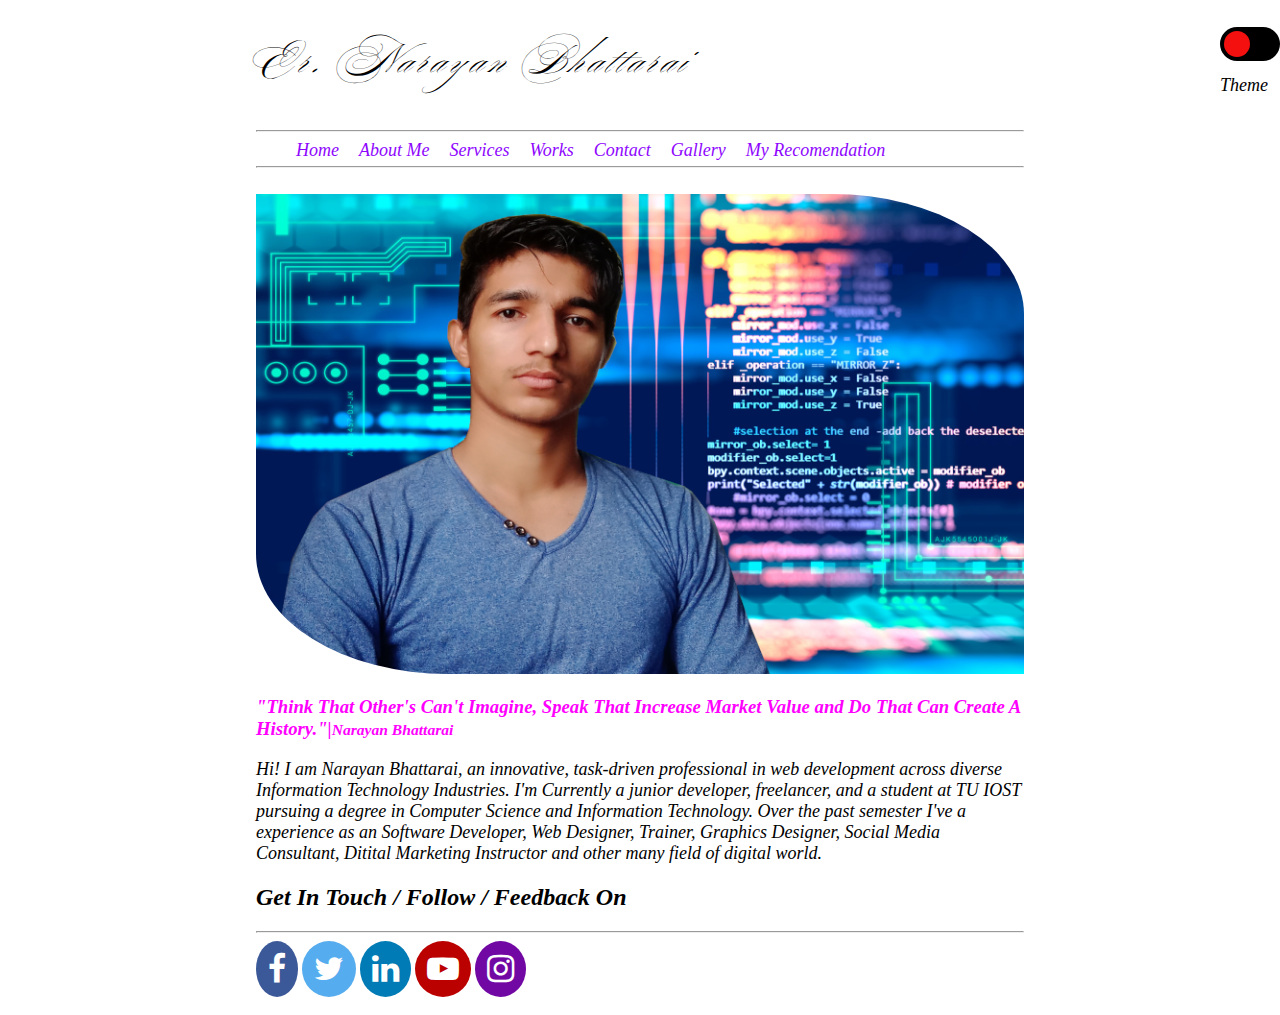
<file: index.html>
<!DOCTYPE html>
<html lang="en">
<head>
    <meta charset="UTF-8">
    <meta http-equiv="X-UA-Compatible" content="IE=edge">
    <meta name="viewport" content="width=device-width, initial-scale=1.0">
    <link rel="stylesheet" href="https://cdnjs.cloudflare.com/ajax/libs/font-awesome/4.7.0/css/font-awesome.min.css">
    <link href='https://fonts.googleapis.com/css?family=Ballet' rel='stylesheet'>

    <link rel="stylesheet" href="style.css">
    <script src="script.js"></script>
    <title>Home</title>
</head>
<body>
<label class="switch">
  <input type="checkbox" id = "myCheck" onclick = "myFunction()">
  <span class="slider round"></span>
<p>Theme</p>
</label>
    <div class="container">
    <a href="index.html" style = "text-decoration:none;">
        <h1 id = "heading">Er. Narayan Bhattarai</h1>
    </a>
        
        
        <hr>
        <div class="navbar">
            <ul>
                <a href="index.html"><li>Home</li></a>
                <a href="about_me.html"><li>About Me</li></a>
                <a href="services.html"><li>Services</li></a>
                <a href="my_works.html"><li>Works</li></a>
                <a href="contact.html"><li>Contact</li></a>
                <a href="photo_gallery.html"><li>Gallery</li></a>
                <a href="recomendation.html"><li>My Recomendation</li></a>
            </ul>
        </div><br><hr><br>
          <img id = "profile_image" src="images/profile_website.png" alt="" />
        
        <h3 style = "color:magenta;">"Think That Other's Can't Imagine, Speak That Increase Market Value and Do That Can Create A History."|<small>Narayan Bhattarai</small></h3>
        
          <p>
            Hi! I am Narayan Bhattarai, an innovative, task-driven
            professional in web development across diverse Information
            Technology Industries. I'm Currently a junior developer, freelancer, and 
            a student at TU IOST pursuing a degree in Computer Science and 
            Information Technology. Over the past semester I've a experience 
            as an Software Developer, Web Designer, Trainer, Graphics Designer, 
            Social Media Consultant, Ditital Marketing Instructor and other many field of digital world.

          </p>
          
          <h2>Get In Touch / Follow / Feedback On</h2>
          <hr>
          <div id ="social-bar">
        <a href="https://www.facebook.com/bhattarai.narayan.3597/" class="fa fa-facebook"></a>
        <a href="https://twitter.com/bhtnarayan" class="fa fa-twitter"></a>
        <a href="https://www.linkedin.com/in/bhattarainarayan/" class="fa fa-linkedin"></a>
        <a href="https://www.youtube.com/channel/UCzSr9suOmJiVgxySrOswCIA" class="fa fa-youtube-play"></a>
        <a href="https://www.instagram.com/bhtnarayan/" class="fa fa-instagram"></a>
        </div><br>
    </div>
</body>
</html>
</file>
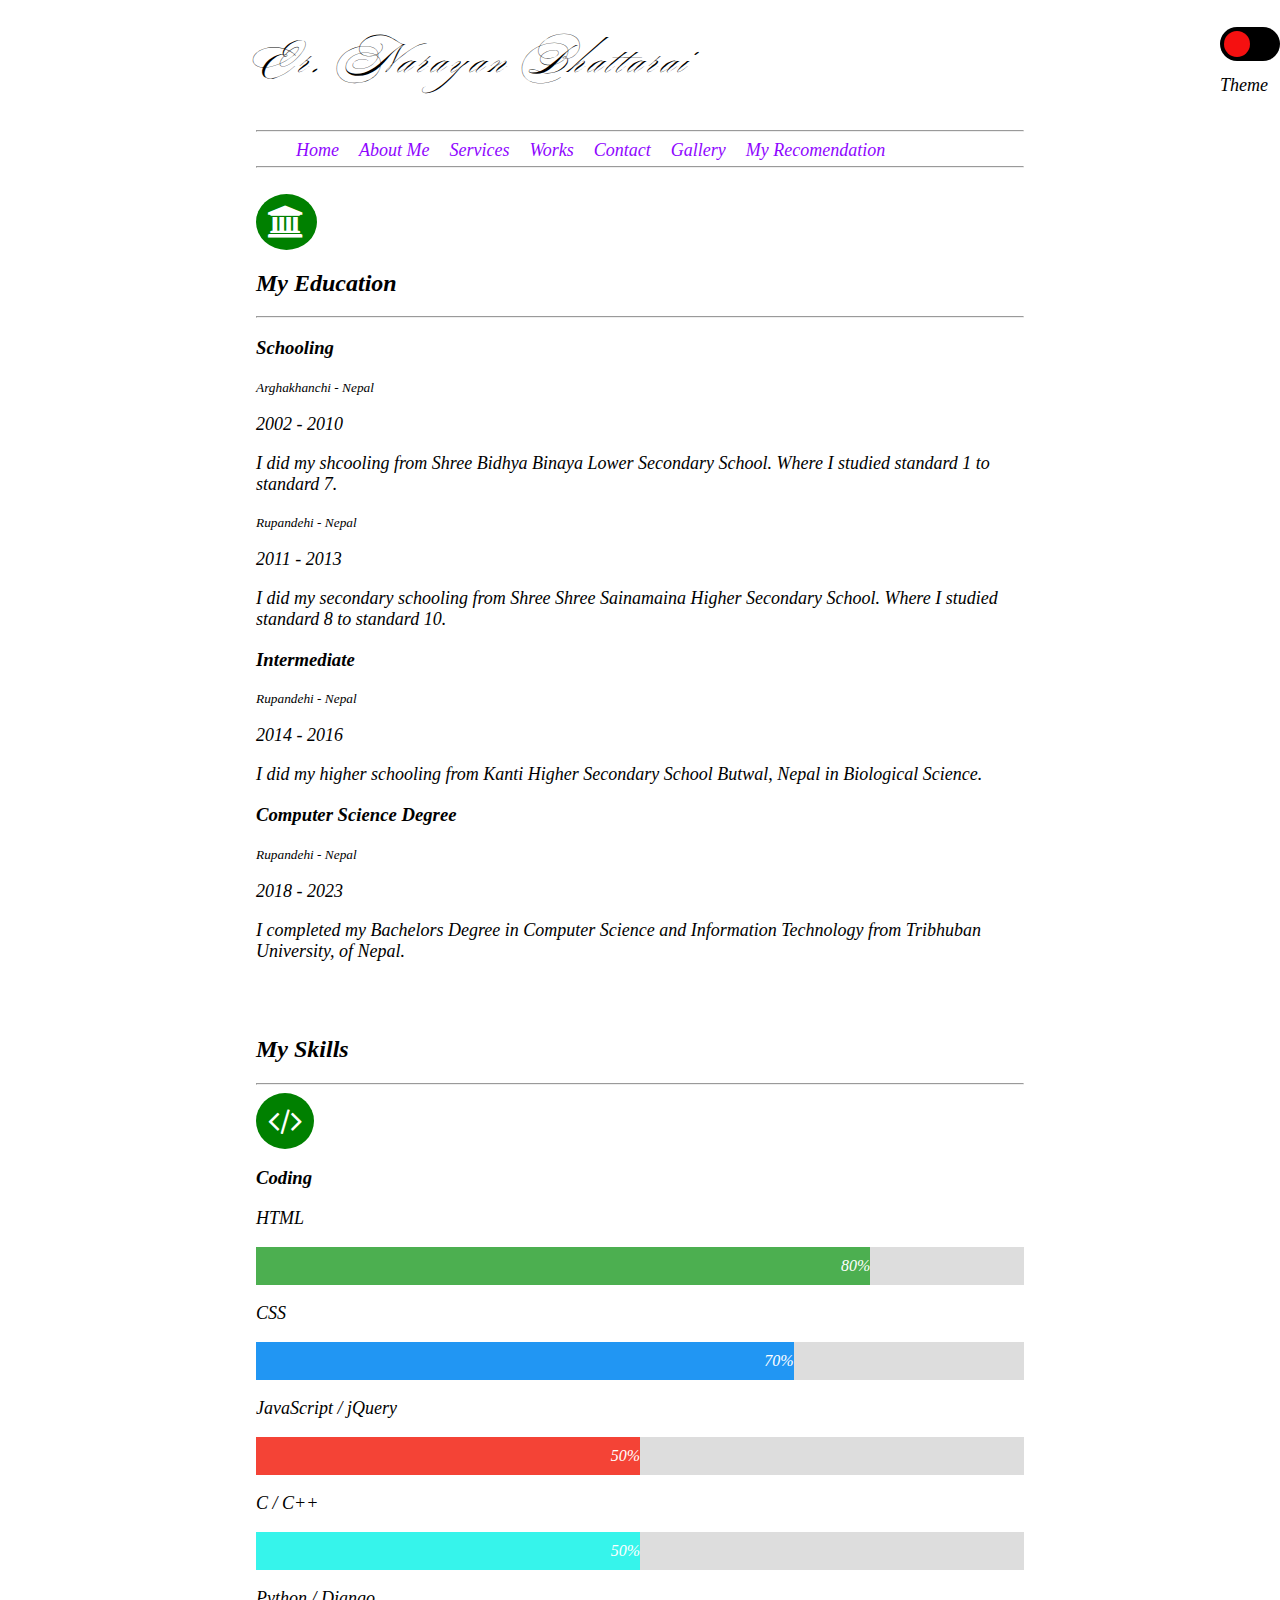
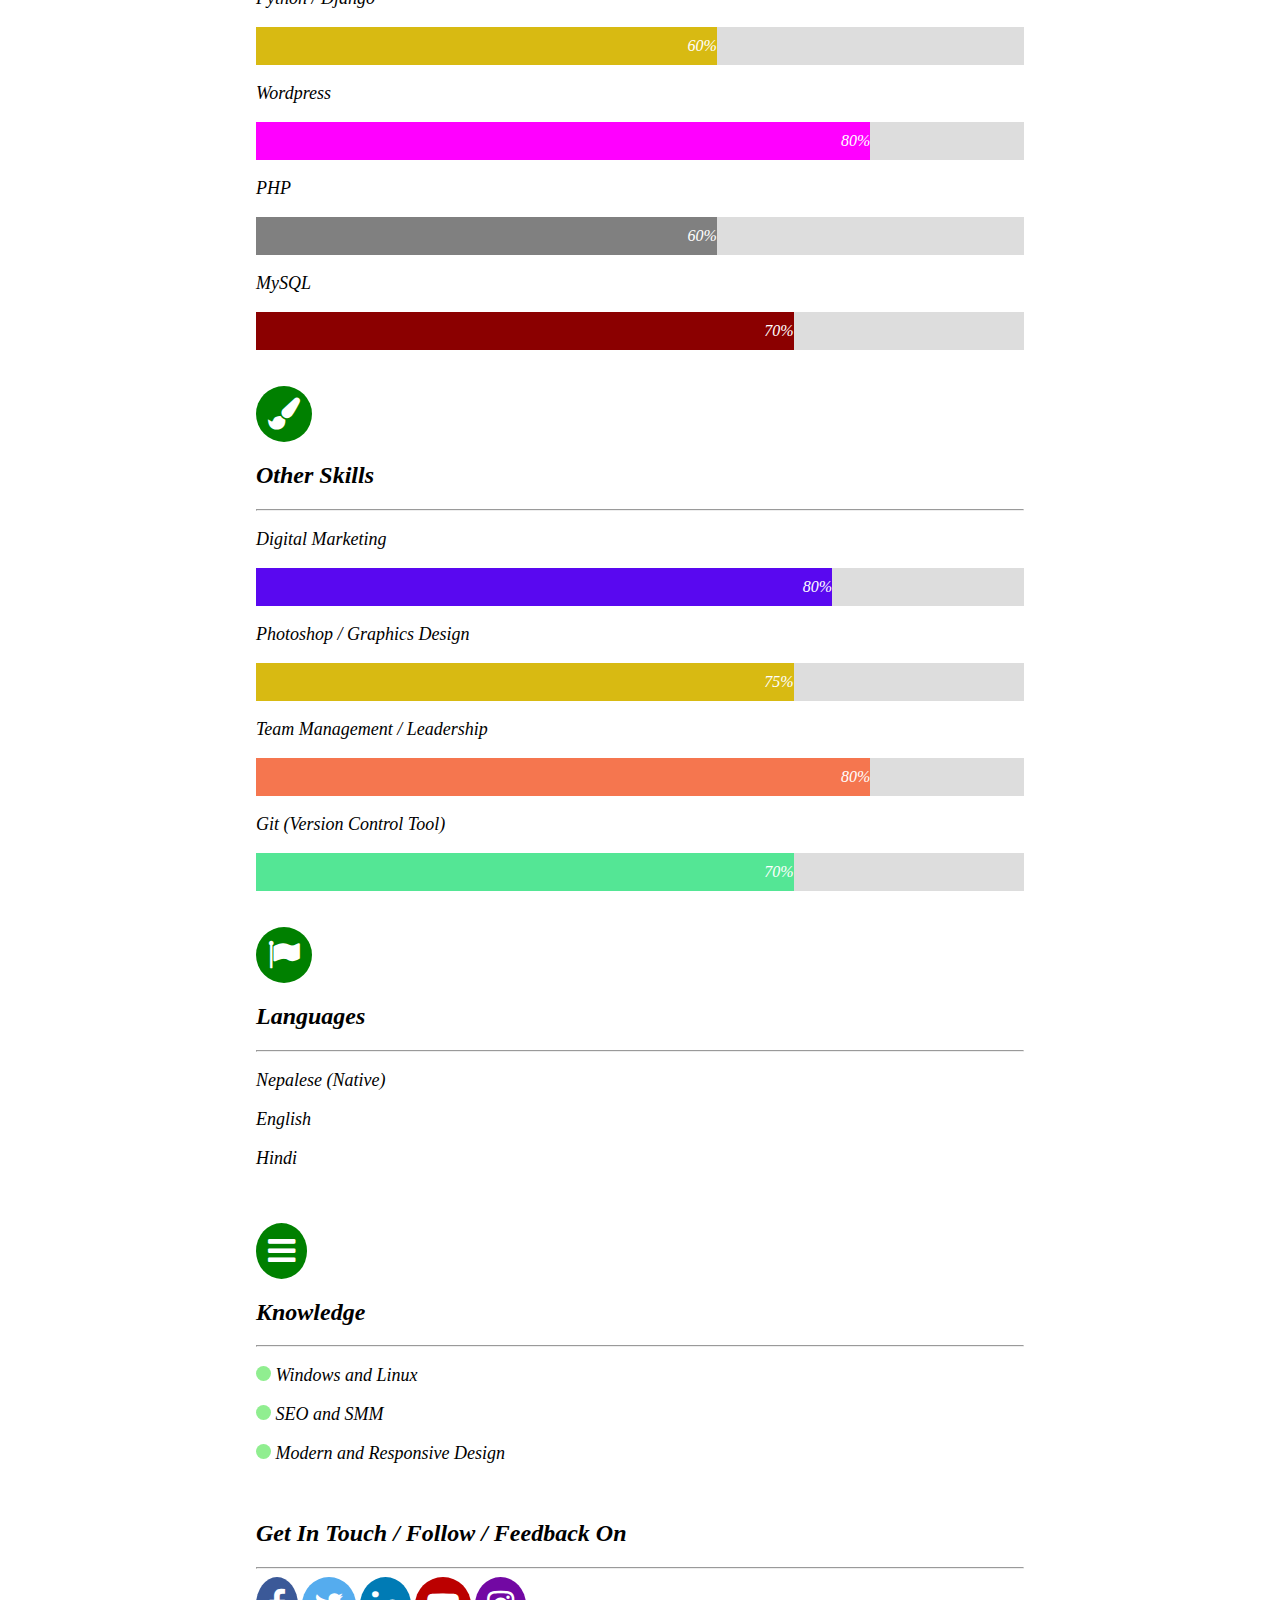
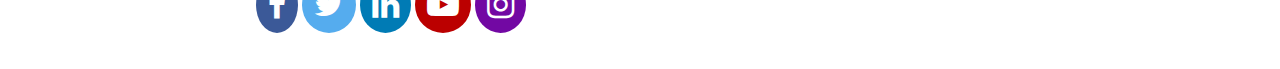
<file: about_me.html>
<!DOCTYPE html>
<html lang="en">

<head>
  <meta charset="UTF-8">
  <meta http-equiv="X-UA-Compatible" content="IE=edge">
  <meta name="viewport" content="width=device-width, initial-scale=1.0">
  <title>About Narayan</title>
  <link rel="stylesheet" href="https://cdnjs.cloudflare.com/ajax/libs/font-awesome/4.7.0/css/font-awesome.min.css">
  <link href='https://fonts.googleapis.com/css?family=Ballet' rel='stylesheet'>

  <link rel="stylesheet" href="style.css">
  <script src="script.js"></script>
</head>

<body>
  <label class="switch">
    <input type="checkbox" id = "myCheck" onclick = "myFunction()">
    <span class="slider round"></span>
    <p>Theme</p>
  </label>
      <div class="container">
      <a href="index.html" style = "text-decoration:none;">
          <h1 id = "heading">Er. Narayan Bhattarai</h1>
      </a>
    <hr>
    <div class="navbar">
      <ul>
        <a href="index.html">
          <li>Home</li>
        </a>
        <a href="about_me.html">
          <li>About Me</li>
        </a>
        <a href="services.html"><li>Services</li></a>
        <a href="my_works.html">
          <li>Works</li>
        </a>
        <a href="contact.html">
          <li>Contact</li>
        </a>
        <a href="photo_gallery.html">
          <li>Gallery</li>
        </a>
        <a href="recomendation.html"><li>My Recomendation</li></a>
      </ul>
    </div><br>
    <hr><br>

    
    <i class="fa fa-university"></i>
    <h2>My Education</h2>
    <hr />
    <h3>Schooling</h3>
    <small>Arghakhanchi - Nepal</small>
    <p>2002 - 2010</p>

    <p>
      I did my shcooling from Shree Bidhya Binaya Lower Secondary
      School. Where I studied standard 1 to standard 7.
    </p>
    <small>Rupandehi - Nepal</small>
    <p>2011 - 2013</p>

    <p>
      I did my secondary schooling from Shree Shree Sainamaina Higher
      Secondary School. Where I studied standard 8 to standard 10.
    </p>

    <h3>Intermediate</h3>
    <small>Rupandehi - Nepal</small>
    <p>2014 - 2016</p>

    <p>
      I did my higher schooling from Kanti Higher Secondary School
      Butwal, Nepal in Biological Science.
    </p>
    <h3>Computer Science Degree</h3>
    <small>Rupandehi - Nepal</small>
    <p>2018 - 2023</p>

    <p>
      I completed my Bachelors Degree in Computer Science and
      Information Technology from Tribhuban University, of Nepal.
    </p><br><br>
    <h2>My Skills</h2>
    <hr />
    <i class="fa fa-code"></i>
    <h3>Coding</h3>
    <p>HTML</p>
    <div class="container-bar">
      <div class="skills html">80%</div>
    </div>

    <p>CSS</p>
    <div class="container-bar">
      <div class="skills css">70%</div>
    </div>

    <p>JavaScript / jQuery</p>
    <div class="container-bar">
      <div class="skills js">50%</div>
    </div>

    <p>C / C++</p>
    <div class="container-bar">
      <div class="skills c_cc">50%</div>
    </div>
    <p>Python / Django</p>
    <div class="container-bar">
      <div class="skills python">60%</div>
    </div>
    <p>Wordpress</p>
    <div class="container-bar">
      <div class="skills wordpress">80%</div>
    </div>
    <p>PHP</p>
    <div class="container-bar">
      <div class="skills php">60%</div>
    </div>
    <p>MySQL</p>
    <div class="container-bar">
      <div class="skills mysql">70%</div>
    </div>
    <br /><br>
    <i class="fa fa-paint-brush"></i>
    <h2>Other Skills</h2>
    <hr>
    <p>Digital Marketing</p>
    <div class="small-container">
      <div class="skills marketing">80%</div>
    </div>
    <p>Photoshop / Graphics Design</p>
    <div class="small-container">
      <div class="skills design">75%</div>
    </div>
    <p>Team Management / Leadership</p>
    <div class="small-container">
      <div class="skills leadership">80%</div>
    </div>
    <p>Git (Version Control Tool)</p>
    <div class="small-container">
      <div class="skills git">70%</div>
    </div>
    <br /><br>
    <i class="fa fa-flag"></i>
    <h2>Languages</h2>
    <hr>
    <p>Nepalese (Native)</p>

    <p>English</p>
    <p>Hindi</p>
    <br /><br>
    <i class="fa fa-bars"></i>
    <h2>Knowledge</h2>
    <hr>
    <p><span class="dot"></span> Windows and Linux</p>
    <p><span class="dot"></span> SEO and SMM</p>
    <p><span class="dot"></span> Modern and Responsive Design</p>
    <br>
    
    <h2>Get In Touch / Follow / Feedback On</h2>
          <hr>
          <div id ="social-bar">
        <a href="https://www.facebook.com/bhattarai.narayan.3597/" class="fa fa-facebook"></a>
        <a href="https://twitter.com/bhtnarayan" class="fa fa-twitter"></a>
        <a href="https://www.linkedin.com/in/bhattarainarayan/" class="fa fa-linkedin"></a>
        <a href="https://www.youtube.com/channel/UCzSr9suOmJiVgxySrOswCIA" class="fa fa-youtube-play"></a>
        <a href="https://www.instagram.com/bhtnarayan/" class="fa fa-instagram"></a>
        </div><br>
    <br>
    
  </div>

  
</body>

</html>
</file>
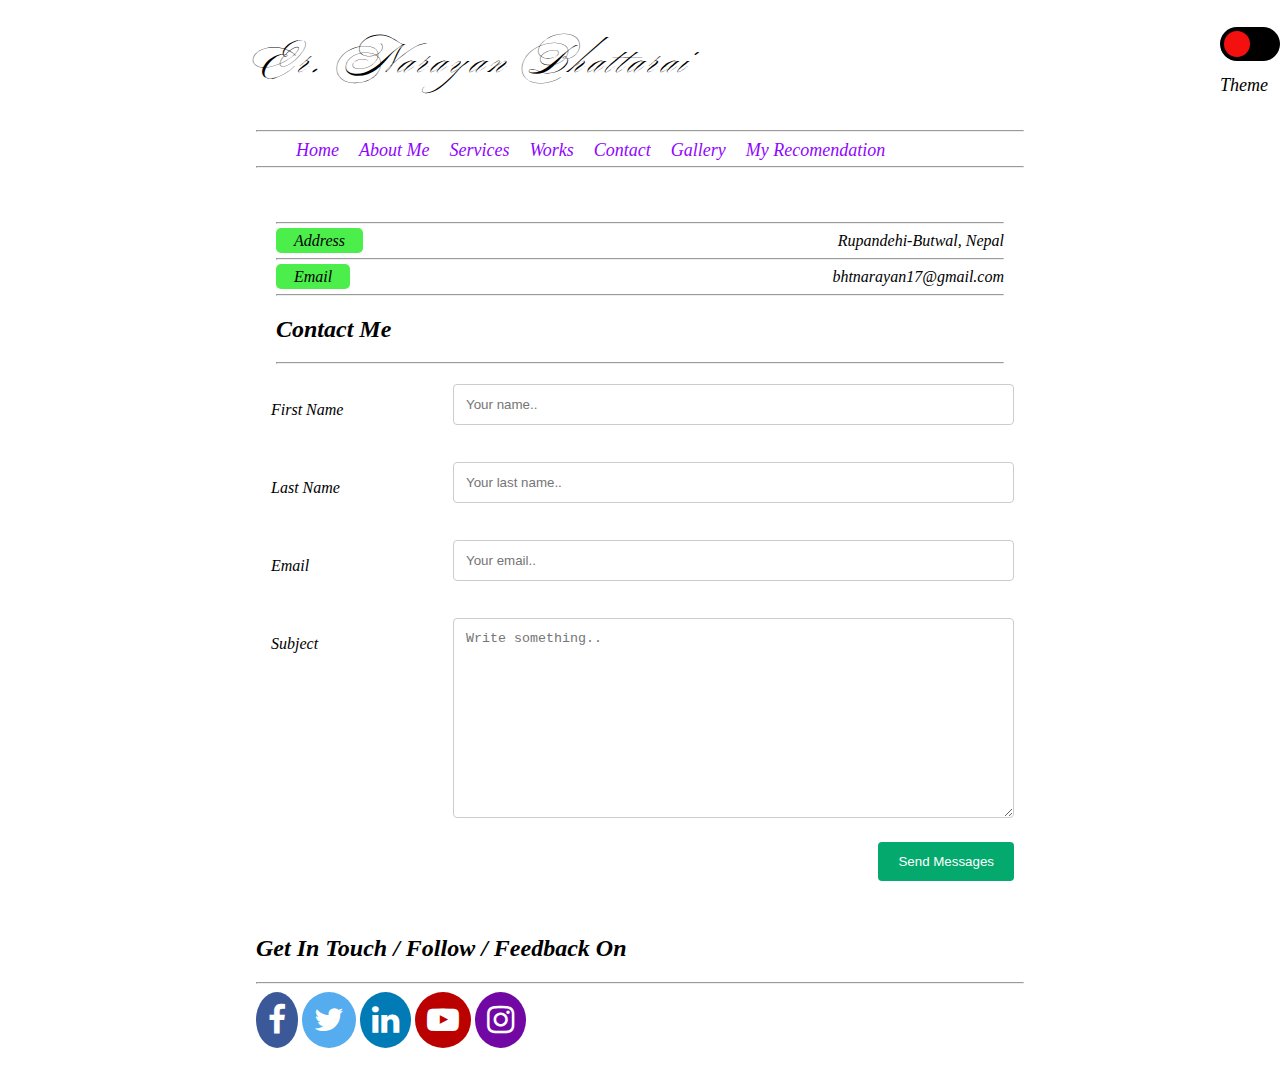
<file: contact.html>
<!DOCTYPE html>
<html lang="en">
<head>
    <meta charset="UTF-8">
    <meta http-equiv="X-UA-Compatible" content="IE=edge">
    <meta name="viewport" content="width=device-width, initial-scale=1.0">
    <title>Contact</title>
        <link rel="stylesheet" href="https://cdnjs.cloudflare.com/ajax/libs/font-awesome/4.7.0/css/font-awesome.min.css">

        <link href='https://fonts.googleapis.com/css?family=Ballet' rel='stylesheet'>

    <link rel="stylesheet" href="style.css">
    <script src="script.js"></script>
</head>
<body>
    <label class="switch">
  <input type="checkbox" id = "myCheck" onclick = "myFunction()">
  <span class="slider round"></span>
  <p>Theme</p>
</label>
    <div class="container">
    <a href="index.html" style = "text-decoration:none;">
        <h1 id = "heading">Er. Narayan Bhattarai</h1>
    </a>
        <hr>
        <div class="navbar">
            <ul>
                <a href="index.html"><li>Home</li></a>
                <a href="about_me.html"><li>About Me</li></a>
                <a href="services.html"><li>Services</li></a>
                <a href="my_works.html"><li>Works</li></a>
                <a href="contact.html"><li>Contact</li></a>
                <a href="photo_gallery.html"><li>Gallery</li></a>
                <a href="recomendation.html"><li>My Recomendation</li></a>
            </ul>
        </div><br>
        <hr><br>
        <div class="form-container">

        <hr>
        <span id="left">Address</span><span id="right">Rupandehi-Butwal, Nepal</span>
        <hr>
        <span id="left">Email</span><span id="right">bhtnarayan17@gmail.com</span>
        <hr>

        <h2>Contact Me</h2>
        <hr>
  <form action="#" method = "POST">
    <div class="row">
      <div class="col-25">
        <label for="fname">First Name</label>
      </div>
      <div class="col-75">
        <input type="text" id="fname" name="firstname" placeholder="Your name..">
      </div>
    </div>
    <div class="row">
      <div class="col-25">
        <label for="lname">Last Name</label>
      </div>
      <div class="col-75">
        <input type="text" id="lname" name="lastname" placeholder="Your last name..">
      </div>
    </div>
    <div class="row">
      <div class="col-25">
        <label for="email">Email</label>
      </div>
      <div class="col-75">
        <input type="email" id="email" name="email" placeholder="Your email..">
       
      </div>
    </div>
    <div class="row">
      <div class="col-25">
        <label for="subject">Subject</label>
      </div>
      <div class="col-75">
        <textarea id="subject" name="subject" placeholder="Write something.." style="height:200px"></textarea>
      </div>
    </div>
    <div class="row">
      <input type="submit" value="Send Messages">
    </div>
  </form>
</div>

<h2>Get In Touch / Follow / Feedback On</h2>
          <hr>
          <div id ="social-bar">
        <a href="https://www.facebook.com/bhattarai.narayan.3597/" class="fa fa-facebook"></a>
        <a href="https://twitter.com/bhtnarayan" class="fa fa-twitter"></a>
        <a href="https://www.linkedin.com/in/bhattarainarayan/" class="fa fa-linkedin"></a>
        <a href="https://www.youtube.com/channel/UCzSr9suOmJiVgxySrOswCIA" class="fa fa-youtube-play"></a>
        <a href="https://www.instagram.com/bhtnarayan/" class="fa fa-instagram"></a>
        </div><br>

    </div>
</body>
</html>
</file>
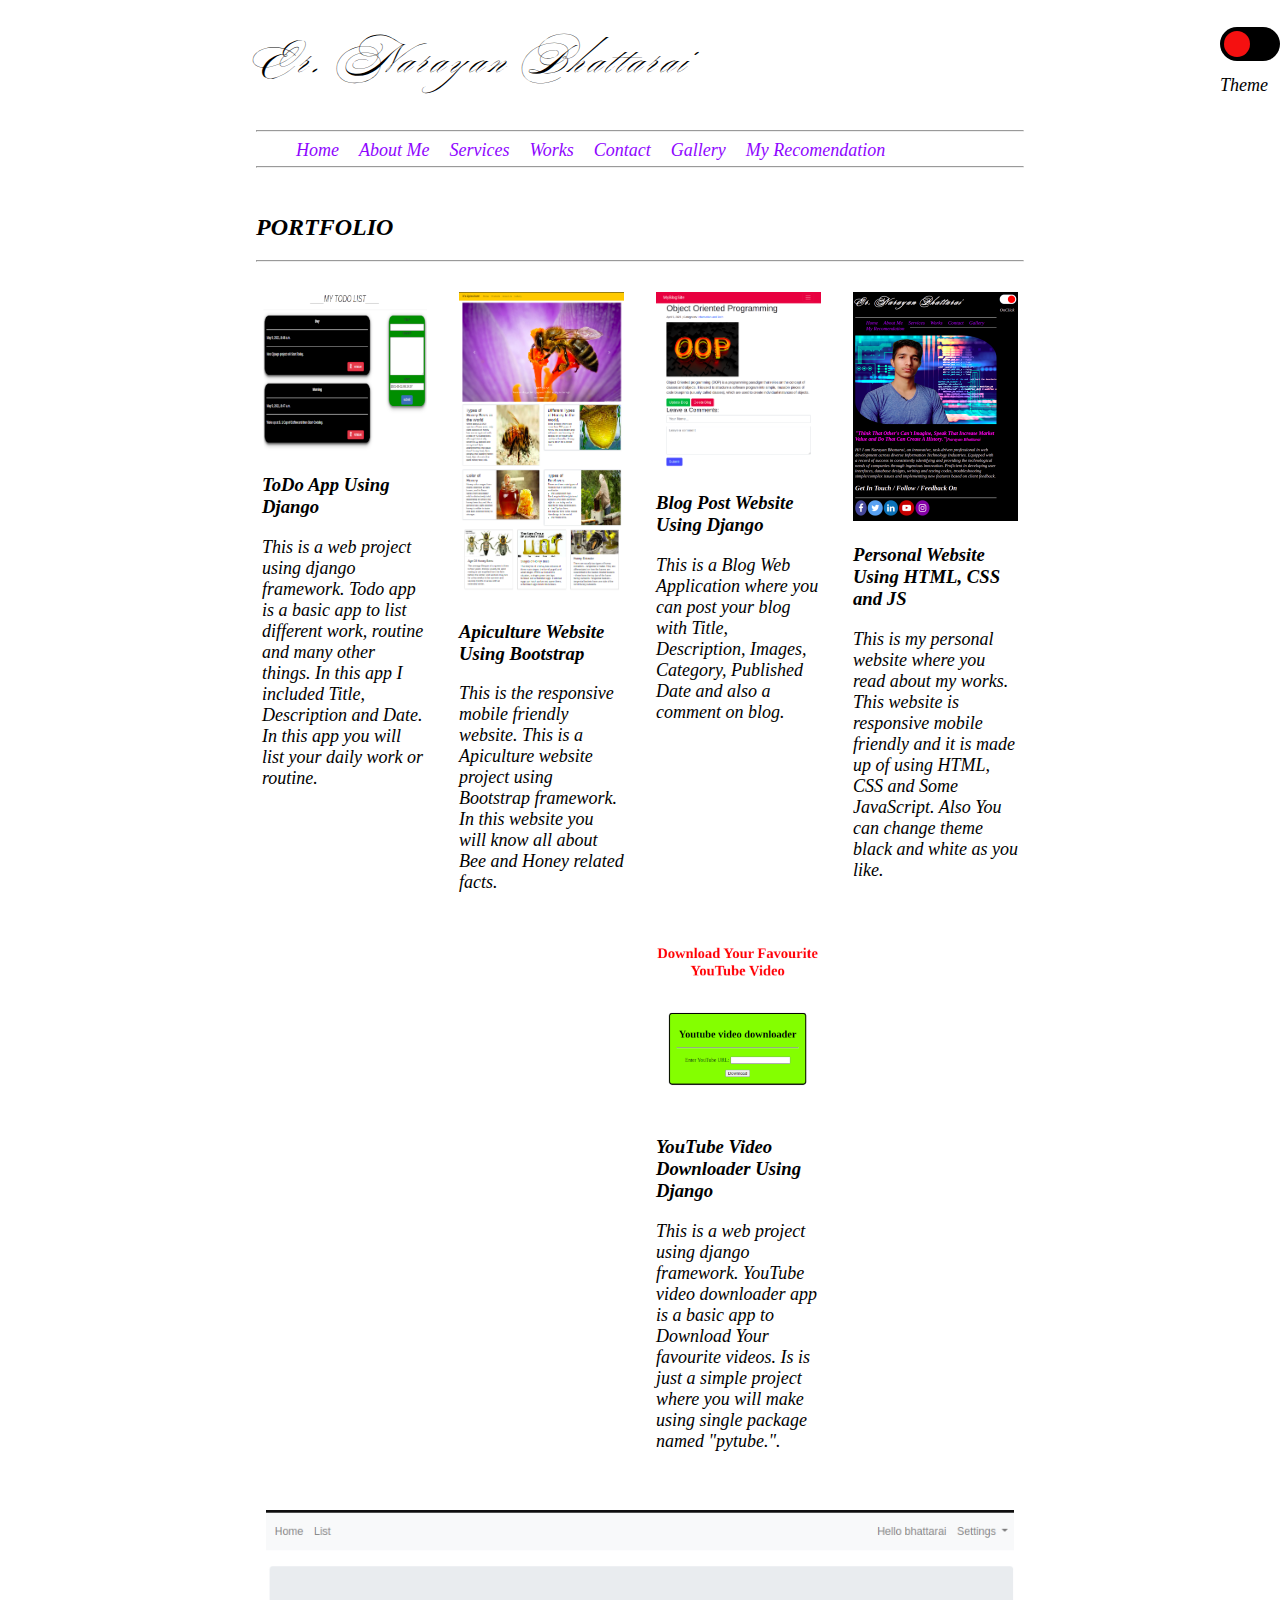
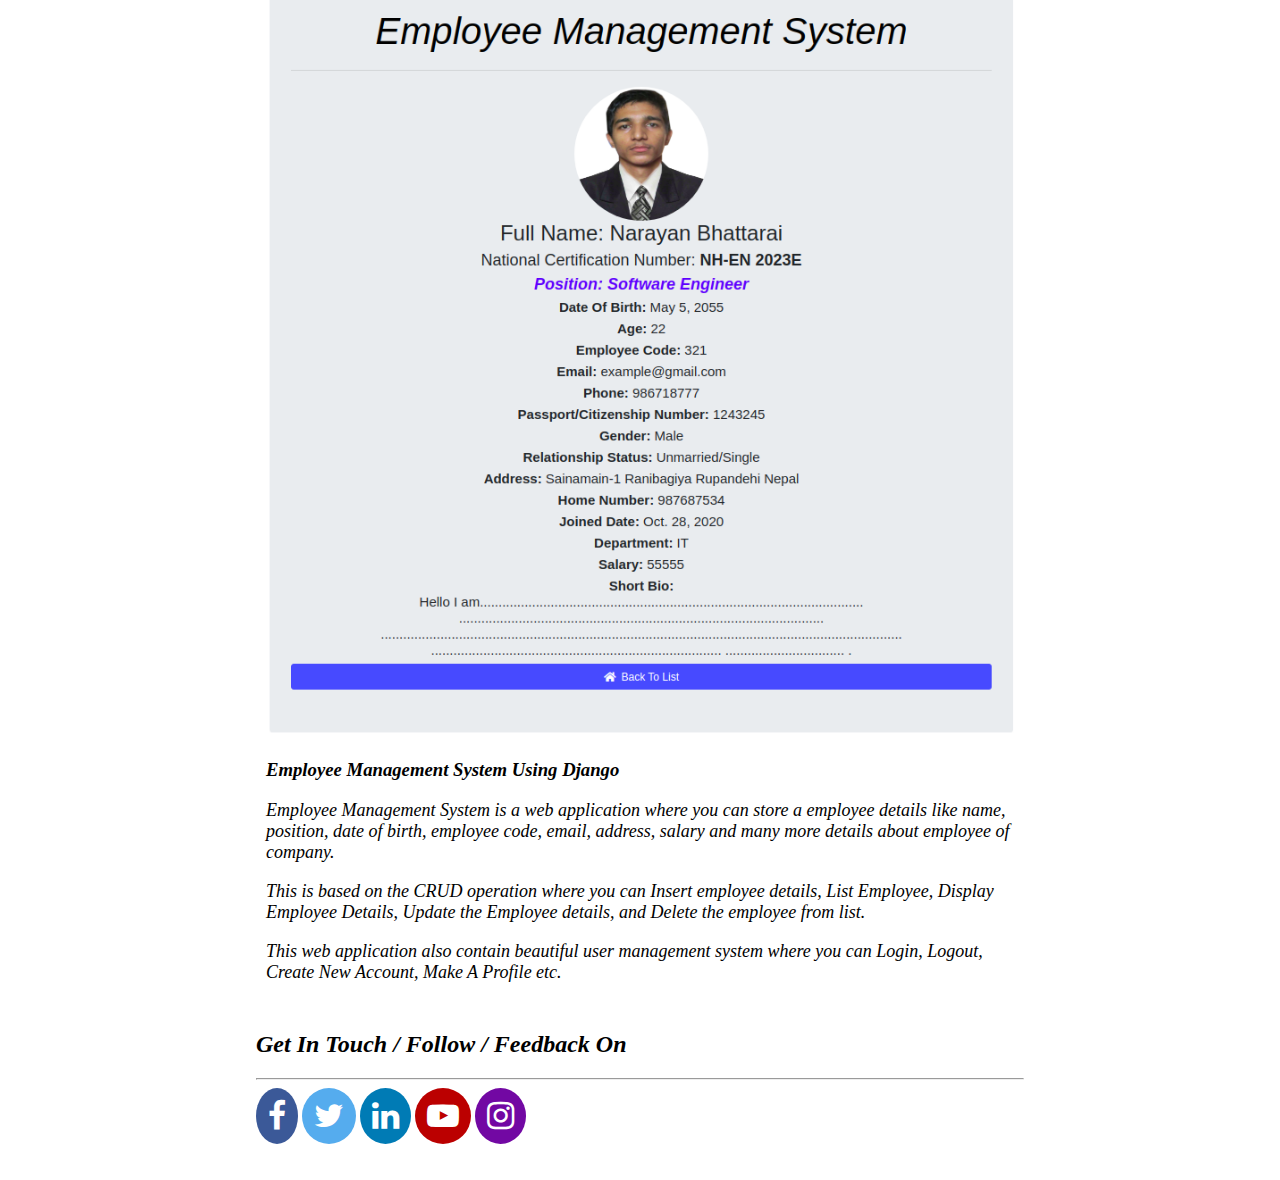
<file: my_works.html>
<!DOCTYPE html>
<html lang="en">

<head>
    <meta charset="UTF-8">
    <meta http-equiv="X-UA-Compatible" content="IE=edge">
    <meta name="viewport" content="width=device-width, initial-scale=1.0">
    <title>My Works</title>
    <link rel="stylesheet" href="https://cdnjs.cloudflare.com/ajax/libs/font-awesome/4.7.0/css/font-awesome.min.css">
    <link rel="stylesheet" href="style.css">
    <link href='https://fonts.googleapis.com/css?family=Ballet' rel='stylesheet'>

    <script src="script.js"></script>
</head>

<body>
    <label class="switch">
        <input type="checkbox" id = "myCheck" onclick = "myFunction()">
        <span class="slider round"></span>
        <p>Theme</p>
      </label>
          <div class="container">
          <a href="index.html" style = "text-decoration:none;">
              <h1 id = "heading">Er. Narayan Bhattarai</h1>
          </a>
        <hr>
        <div class="navbar">
            <ul>
                <a href="index.html">
                    <li>Home</li>
                </a>
                <a href="about_me.html">
                    <li>About Me</li>
                </a>
                <a href="services.html">
                    <li>Services</li>
                </a>
                <a href="my_works.html">
                    <li>Works</li>
                </a>
                <a href="contact.html">
                    <li>Contact</li>
                </a>
                <a href="photo_gallery.html">
                    <li>Gallery</li>
                </a>
                <a href="recomendation.html"><li>My Recomendation</li></a>
            </ul>
        </div><br>
        <hr><br>

        
             <h2>PORTFOLIO</h2>
            <hr>
            <!-- Portfolio Gallery Grid -->
            <div class="row">
                <div class="column">
                    <div class="content">
                        <img src="images/todo_app_in_django_web.png" alt="Mountains" style="width:100%">
                        <h3>ToDo App Using Django</h3>
                        <p>This is a web project using django framework. Todo app is a basic app to list 
                            different work, routine and many other things. In this app I included Title, 
                            Description and Date. In this app you will list your daily work or routine.</p>
                    </div>
                </div>
                <div class="column">
                    <div class="content">
                        <img src="images/apicutlure.png" alt="Lights" style="width:100%">
                        <h3>Apiculture Website Using Bootstrap</h3>
                        <p>This is the responsive mobile friendly website. This is a Apiculture website project using Bootstrap framework.
                            In this website you will know all about Bee and Honey related facts.
                        </p>
                    </div>
                </div>
                <div class="column">
                    <div class="content">
                        <img src="images/blog.png" alt="Nature" style="width:100%">
                        <h3>Blog Post Website Using Django</h3>
                        <p>This is a Blog Web Application where you can post your blog with Title, Description, Images, Category, Published Date and also a comment on blog.</p>
                    </div>
                </div>
                <div class="column">
                    <div class="content">
                        <img src="images/black_theme.png" alt="Nature" style="width:100%">
                        <h3>Personal Website Using HTML, CSS and JS</h3>
                        <p>This is my personal website where you read about my works. This website is responsive mobile 
                            friendly and it is made up of using HTML, CSS and Some JavaScript. Also You can change theme black and white as you like.</p>
                    </div>
                </div>
                <div class="column">
                    <div class="content">
                        <img src="images/youtube_download.png" alt="Mountains" style="width:100%">
                        <h3>YouTube Video Downloader Using Django</h3>
                        <p>This is a web project using django framework. YouTube video downloader app is a basic app to Download 
                        Your favourite videos. Is is just a simple project where you will make using single package named "pytube.".
                        </p>
                    </div>
                </div>
                <!-- END GRID -->
            </div>

            <div class="content">
                <img src="images/employee_management.png" alt="Bear" style="width:100%">
                <h3>Employee Management System Using Django</h3>
                <p>Employee Management System is a web application where you can store a employee details like name, 
                    position, date of birth, employee code, email, address, salary and many more details about employee of company.</p>
                <p>This is based on the CRUD operation where you can Insert employee details, List Employee, Display Employee Details, 
                    Update the Employee details, and Delete the employee from list.</p>
                <p>This web application also contain beautiful user management system where you can Login, Logout, Create New Account, Make A Profile etc.</p>
            </div>

            

            <h2>Get In Touch / Follow / Feedback On</h2>
            <hr>
            <div id ="social-bar">
          <a href="https://www.facebook.com/bhattarai.narayan.3597/" class="fa fa-facebook"></a>
          <a href="https://twitter.com/bhtnarayan" class="fa fa-twitter"></a>
          <a href="https://www.linkedin.com/in/bhattarainarayan/" class="fa fa-linkedin"></a>
          <a href="https://www.youtube.com/channel/UCzSr9suOmJiVgxySrOswCIA" class="fa fa-youtube-play"></a>
          <a href="https://www.instagram.com/bhtnarayan/" class="fa fa-instagram"></a>
          </div><br>
        <br>
    </div>
</body>

</html>
</file>
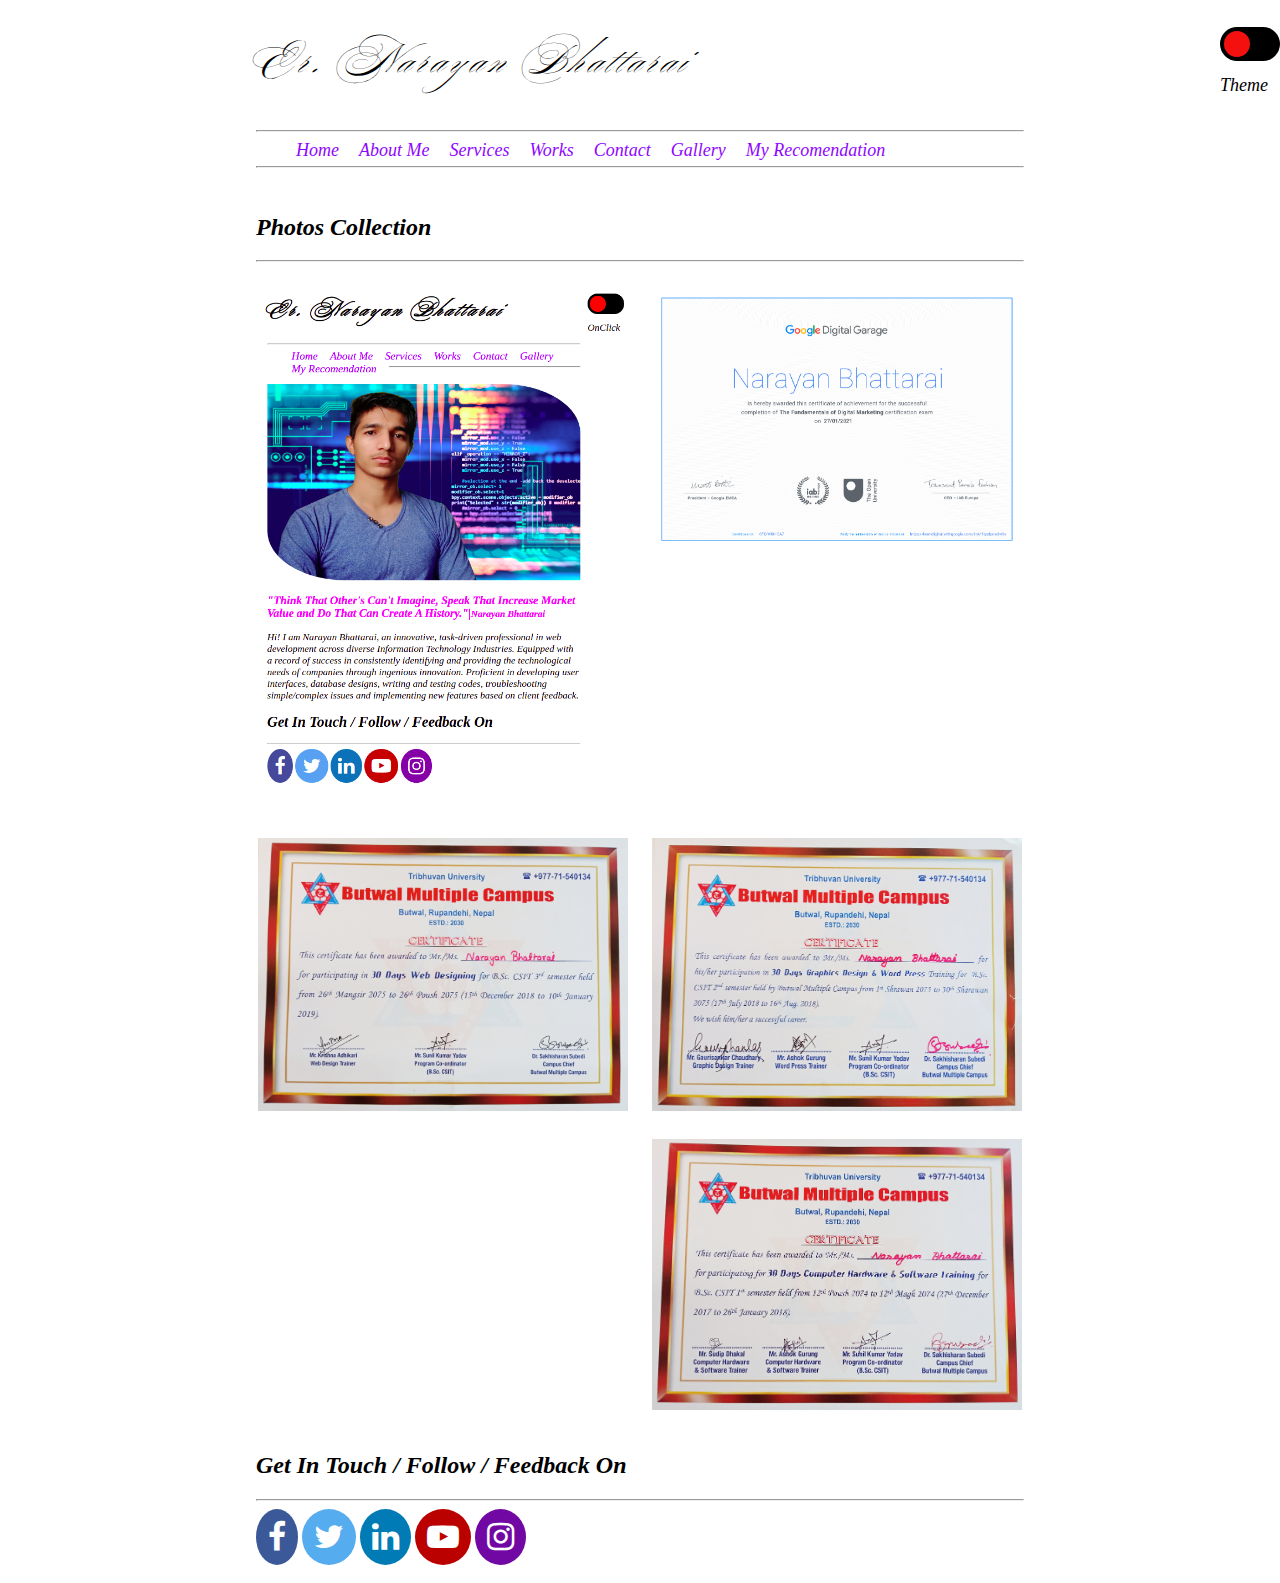
<file: photo_gallery.html>
<!DOCTYPE html>
<html lang="en">
<head>
    <meta charset="UTF-8">
    <meta http-equiv="X-UA-Compatible" content="IE=edge">
    <meta name="viewport" content="width=device-width, initial-scale=1.0">
    <title>Photo Gallery</title>
        <link rel="stylesheet" href="https://cdnjs.cloudflare.com/ajax/libs/font-awesome/4.7.0/css/font-awesome.min.css">

        <link href='https://fonts.googleapis.com/css?family=Ballet' rel='stylesheet'>
                           
    <link rel="stylesheet" href="style.css">
    <script src="script.js" defer></script>
</head>
<body>
    <label class="switch">
  <input type="checkbox" id = "myCheck" onclick = "myFunction()">
  <span class="slider round"></span>
  <p>Theme</p>
</label>
    <div class="container">
    <a href="index.html" style = "text-decoration:none;">
        <h1 id = "heading">Er. Narayan Bhattarai</h1>
    </a>
        <hr>
        <div class="navbar">
            <ul>
                <a href="index.html"><li>Home</li></a>
                <a href="about_me.html"><li>About Me</li></a>
                <a href="services.html"><li>Services</li></a>
                <a href="my_works.html"><li>Works</li></a>
                <a href="contact.html"><li>Contact</li></a>
                <a href="photo_gallery.html"><li>Gallery</li></a>
                <a href="recomendation.html"><li>My Recomendation</li></a>
            </ul>
        </div><br><hr>
        <br>
        <h2>Photos Collection</h2>
        <hr>

        <div class="row">
      <div class="col-50">
        <img src="images/white_theme.png" alt="Meetings">
      </div>
      <div class="col-50">
        <img src="images/certificate.png" alt="Meetings">
      </div>
    </div>
        <div class="row">
      <div class="col-50">
        <img src="images/certificate1.jpg" alt="Meetings">
      </div>
      <div class="col-50">
        <img src="images/certificate2.jpg" alt="Meetings">
      </div>
      <div class="col-50">
        <img src="images/certificate3.jpg" alt="Meetings">
      </div>
      
    </div>

    

        <h2>Get In Touch / Follow / Feedback On</h2>
          <hr>
          <div id ="social-bar">
        <a href="https://www.facebook.com/bhattarai.narayan.3597/" class="fa fa-facebook"></a>
        <a href="https://twitter.com/bhtnarayan" class="fa fa-twitter"></a>
        <a href="https://www.linkedin.com/in/bhattarainarayan/" class="fa fa-linkedin"></a>
        <a href="https://www.youtube.com/channel/UCzSr9suOmJiVgxySrOswCIA" class="fa fa-youtube-play"></a>
        <a href="https://www.instagram.com/bhtnarayan/" class="fa fa-instagram"></a>
        </div><br>
        
    </div>
</body>
</html>
</file>
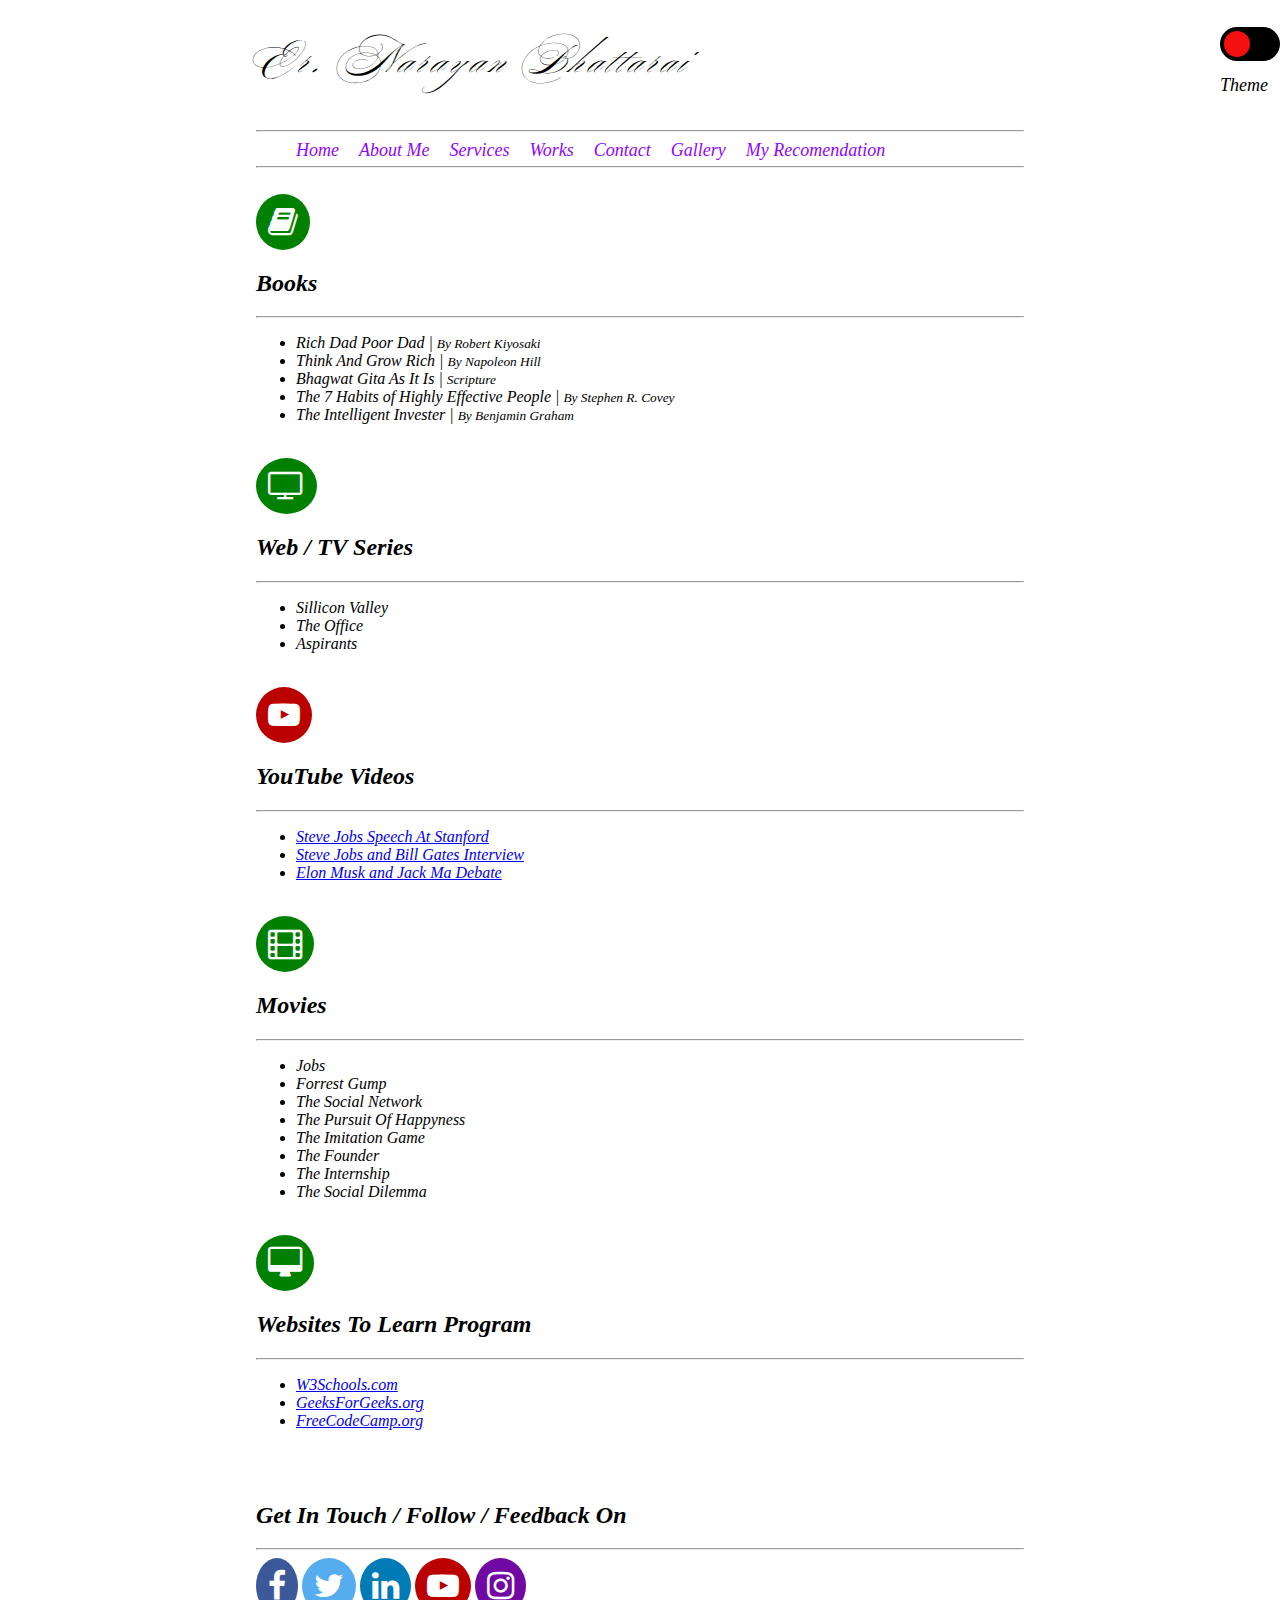
<file: recomendation.html>
<!DOCTYPE html>
<html lang="en">
<head>
    <meta charset="UTF-8">
    <meta http-equiv="X-UA-Compatible" content="IE=edge">
    <meta name="viewport" content="width=device-width, initial-scale=1.0">
    <link rel="stylesheet" href="https://cdnjs.cloudflare.com/ajax/libs/font-awesome/4.7.0/css/font-awesome.min.css">
    <link href='https://fonts.googleapis.com/css?family=Ballet' rel='stylesheet'>

    <link rel="stylesheet" href="style.css">
    <script src="script.js"></script>
    <title>My Recommendation</title>
</head>
<body>
<label class="switch">
  <input type="checkbox" id = "myCheck" onclick = "myFunction()">
  <span class="slider round"></span>
<p>Theme</p>
</label>
    <div class="container">
    <a href="index.html" style = "text-decoration:none;">
        <h1 id = "heading">Er. Narayan Bhattarai</h1>
    </a>
        
        
        <hr>
        <div class="navbar">
            <ul>
                <a href="index.html"><li>Home</li></a>
                <a href="about_me.html"><li>About Me</li></a>
                <a href="services.html"><li>Services</li></a>
                <a href="my_works.html"><li>Works</li></a>
                <a href="contact.html"><li>Contact</li></a>
                <a href="photo_gallery.html"><li>Gallery</li></a>
                <a href="recomendation.html"><li>My Recomendation</li></a>
            </ul>
        </div><br><hr><br>
        <i class = "fa fa-book"></i>
        <h2>Books</h2><hr>
        <ul>
            <li>Rich Dad Poor Dad | <small>By Robert Kiyosaki</small></li>
            <li>Think And Grow Rich | <small>By Napoleon Hill</small></li>
            <li>Bhagwat Gita As It Is | <small>Scripture</small></li>
            <li>The 7 Habits of Highly Effective People | <small>By Stephen R. Covey</small></li>
            <li>The Intelligent Invester | <small>By Benjamin Graham</small></li>
        </ul><br>
        <i class = "fa fa-television"></i>
        <h2>Web / TV Series</h2><hr>
        <ul>
            <li>Sillicon Valley</li>
            <li>The Office</li>
            <li>Aspirants</li>
            
        </ul><br>
        <i class = "fa fa-youtube-play"></i>
        <h2>YouTube Videos</h2><hr>
        <ul>
        <li><a href = "https://www.youtube.com/watch?v=UF8uR6Z6KLc">Steve Jobs Speech At Stanford</a></li>
        <li><a href = "https://www.youtube.com/watch?v=wvhW8cp15tk">Steve Jobs and Bill Gates Interview</a></li>
        <li><a href = "https://www.youtube.com/watch?v=f3lUEnMaiAU">Elon Musk and Jack Ma Debate</a></li>
        </ul><br>
        <i class = "fa fa-film"></i>
        <h2>Movies</h2><hr>
        <ul>
            <li>Jobs</li>
            <li>Forrest Gump</li>
            <li>The Social Network</li>
            <li>The Pursuit Of Happyness</li>
            <li>The Imitation Game</li>
            <li>The Founder</li>
            <li>The Internship</li>
            <li>The Social Dilemma</li>
            
        </ul><br>
        <i class = "fa fa-desktop"></i>
        <h2>Websites To Learn Program</h2><hr>
        <ul>
        
        <li><a href = "https://www.w3schools.com/">W3Schools.com</a></li>
        <li><a href = "https://www.geeksforgeeks.org/">GeeksForGeeks.org</a></li>
        <li><a href = "https://www.freecodecamp.org/">FreeCodeCamp.org</a></li>
        </ul><br><br>

        <h2>Get In Touch / Follow / Feedback On</h2>
          <hr>
          <div id ="social-bar">
        <a href="https://www.facebook.com/bhattarai.narayan.3597/" class="fa fa-facebook"></a>
        <a href="https://twitter.com/bhtnarayan" class="fa fa-twitter"></a>
        <a href="https://www.linkedin.com/in/bhattarainarayan/" class="fa fa-linkedin"></a>
        <a href="https://www.youtube.com/channel/UCzSr9suOmJiVgxySrOswCIA" class="fa fa-youtube-play"></a>
        <a href="https://www.instagram.com/bhtnarayan/" class="fa fa-instagram"></a>
        </div><br>
    </div>
</body>
</html>
</file>
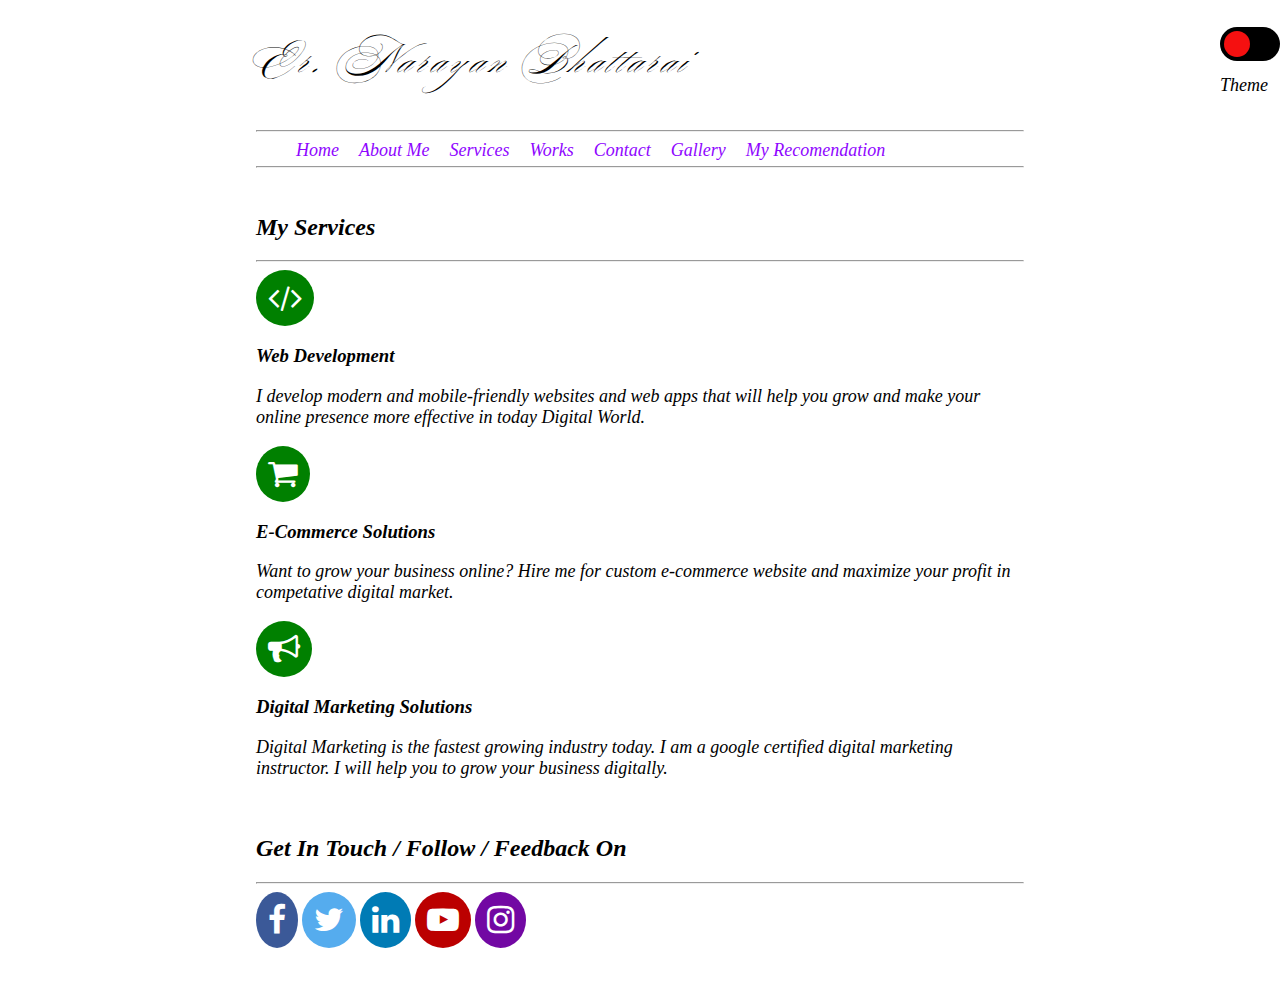
<file: services.html>
<!DOCTYPE html>
<html lang="en">
<head>
    <meta charset="UTF-8">
    <meta http-equiv="X-UA-Compatible" content="IE=edge">
    <meta name="viewport" content="width=device-width, initial-scale=1.0">
    <link rel="stylesheet" href="https://cdnjs.cloudflare.com/ajax/libs/font-awesome/4.7.0/css/font-awesome.min.css">
    <link href='https://fonts.googleapis.com/css?family=Ballet' rel='stylesheet'>

    <link rel="stylesheet" href="style.css">
    <script src="script.js"></script>
    <title>My Services</title>
</head>

<body>
  <label class="switch">
  <input type="checkbox" id = "myCheck" onclick = "myFunction()">
  <span class="slider round"></span>
  <p>Theme</p>
</label>
    <div class="container">
    <a href="index.html" style = "text-decoration:none;">
        <h1 id = "heading">Er. Narayan Bhattarai</h1>
    </a>
    <hr>
    <div class="navbar">
      <ul>
        <a href="index.html">
          <li>Home</li>
        </a>
        <a href="about_me.html">
          <li>About Me</li>
        </a>
        <a href="services.html"><li>Services</li></a>
        <a href="my_works.html">
          <li>Works</li>
        </a>
        <a href="contact.html">
          <li>Contact</li>
        </a>
        <a href="photo_gallery.html">
          <li>Gallery</li>
        </a>
        <a href="recomendation.html"><li>My Recomendation</li></a>
      </ul>
    </div><br>
    <hr><br>

    <h2>My Services</h2>
    <hr />
    <div id="center-item">
      <i class="fa fa-code"></i>
      <h3>Web Development</h3>
      <p>
        I develop modern and mobile-friendly websites and web apps that
        will help you grow and make your online presence more effective in today Digital World.
      </p>
      
      <i class="fa fa-shopping-cart"></i>
      <h3>E-Commerce Solutions</h3>
      <p>
        Want to grow your business online? Hire me for custom e-commerce
        website and maximize your profit in competative digital market.
      </p>
      <i class="fa fa-bullhorn"></i>
      <h3>Digital Marketing Solutions</h3>
      <p>
        Digital Marketing is the fastest growing industry today. I am a
        google certified digital marketing instructor. I will help you to grow your business digitally.
      </p>
    </div><br>
    <h2>Get In Touch / Follow / Feedback On</h2>
          <hr>
          <div id ="social-bar">
        <a href="https://www.facebook.com/bhattarai.narayan.3597/" class="fa fa-facebook"></a>
        <a href="https://twitter.com/bhtnarayan" class="fa fa-twitter"></a>
        <a href="https://www.linkedin.com/in/bhattarainarayan/" class="fa fa-linkedin"></a>
        <a href="https://www.youtube.com/channel/UCzSr9suOmJiVgxySrOswCIA" class="fa fa-youtube-play"></a>
        <a href="https://www.instagram.com/bhtnarayan/" class="fa fa-instagram"></a>
        </div><br>
    <br>

</div>
</body>
</html>
</file>
<file: style.css>
* {
  box-sizing: border-box;
}

body {
  margin: 0;
  font-style: oblique;
}
.container {
  margin-left: auto;
  margin-right: auto;
  width: 60%;
}

p {
  font-size:large;
}

.navbar ul {
  margin: 0;
}

#heading {
  font-family: "Ballet";
  letter-spacing: 5px;
  font-size: 40px;
  color: black;
}

#profile_image {
  width: 100%;
  height: auto;
  border-bottom-left-radius: 25%;
  border-top-right-radius: 25%;
}

img {
  width: 100%;
  height: auto;
}

.navbar ul li {
  float: left;
  text-decoration: none;
  list-style-type: none;
  margin-right: 20px;
  font-size: large;
  color: #8f06ff;
}

.navbar ul li:hover {
  text-decoration: underline;
}

input[type="text"],
input[type="email"],
select,
textarea {
  width: 100%;
  padding: 12px;
  border: 1px solid #ccc;
  border-radius: 4px;
  resize: vertical;
}

label {
  padding: 12px 12px 12px 0;
  display: inline-block;
}

input[type="submit"] {
  background-color: #04aa6d;
  color: white;
  padding: 12px 20px;
  border: none;
  border-radius: 4px;
  cursor: pointer;
  float: right;
}

input[type="submit"]:hover {
  display: none;
}

.form-container {
  border-radius: 5px;
  padding: 20px;
}

.col-25 {
  float: left;
  width: 25%;
  margin-top: 6px;
  padding: 5px;
}
.col-50 {
  float: left;
  width: 50%;

  padding: 12px;
}

.col-75 {
  float: left;
  width: 75%;
  margin-top: 6px;
}

/* Clear floats after the columns */
.row:after {
  content: "";
  display: table;
  clear: both;
}

.fa {
  font-size: 32px;
  padding: 12px;
  background-color: green;
  color: white;
  border-radius: 50%;
  text-decoration: none;
}

.container-bar {
  width: 100%;
  background-color: #ddd;
}
.skills {
  text-align: right; /* Right-align text */
  padding-top: 10px; /* Add top padding */
  padding-bottom: 10px; /* Add bottom padding */
  color: white; /* White text color */
}

.html {
  width: 80%;
  background-color: #4caf50;
} /* Green */
.css {
  width: 70%;
  background-color: #2196f3;
} /* Blue */
.js {
  width: 50%;
  background-color: #f44336;
} /* Red */
.c_cc {
  width: 50%;
  background-color: #36f4eb;
} /* Red */
.python {
  width: 60%;
  background-color: #d8ba12;
} /* Dark Grey */
.wordpress {
  width: 80%;
  background-color: magenta;
} /* Dark Grey */
.mysql {
  width: 70%;
  background-color: darkred;
} /* Dark Grey */
.php {
  width: 60%;
  background-color: #808080;
} /* Dark Grey */

.small-container {
  width: 100%;
  background-color: #ddd;
}

.marketing {
  width: 75%;
  background-color: #5908f0;
} /* Red */
.design {
  width: 70%;
  background-color: #d8ba12;
} /* Dark Grey */
.leadership {
  width: 80%;
  background-color: rgb(245, 118, 79);
} /* Dark Grey */
.git {
  width: 70%;
  background-color: rgba(13, 236, 113, 0.657);
} /* Dark Grey */

.dot {
  height: 15px;
  width: 15px;
  background-color: lightgreen;
  border-radius: 50%;
  display: inline-block;
}

.fa:hover {
  opacity: 0.7;
}

.fa-facebook {
  background: #3b5998;
  color: white;
}

.fa-twitter {
  background: #55acee;
  color: white;
}

.fa-google {
  background: #dd4b39;
  color: white;
}

.fa-linkedin {
  background: #007bb5;
  color: white;
}

.fa-youtube-play {
  background: #bb0000;
  color: white;
}

.fa-instagram {
  background: rgb(114, 8, 163);
  color: white;
}

.row {
  margin: 8px -16px;
}

.row,
.row > .column {
  padding: 6px;
}

.column {
  float: left;
  width: 25%;
}

.row:after {
  content: "";
  display: table;
  clear: both;
}

.content {
  background-color: white;
  padding: 10px;
}

@media screen and (max-width: 900px) {
  .column {
    width: 50%;
  }
  .col-25,
  .col-50,
  .col-75,
  input[type="submit"] {
    width: 100%;
    margin-top: 0;
  }
  #heading {
    font-size: 32px;
  }
}

@media screen and (max-width: 600px) {
  .column {
    width: 100%;
  }
  #heading {
    font-size: 24px;
  }
  .navbar ul li {
    float: left;
    display: block;
    width: 100%;
    text-decoration: none;
    font-size: large;
    color: #8f06ff;
  }
  .container {
    margin-left: auto;
    margin-right: auto;
    width: 80%;
  }
}

#myImg {
  border-radius: 5px;
  cursor: pointer;
  transition: 0.3s;
}

#myImg:hover {
  opacity: 0.7;
}

/* The Modal (background) */
.modal {
  display: none; /* Hidden by default */
  position: fixed; /* Stay in place */
  z-index: 1; /* Sit on top */
  padding-top: 100px; /* Location of the box */
  left: 0;
  top: 0;
  width: 100%; /* Full width */
  height: 100%; /* Full height */
  overflow: auto; /* Enable scroll if needed */
  background-color: rgb(0, 0, 0); /* Fallback color */
  background-color: rgba(0, 0, 0, 0.9); /* Black w/ opacity */
}

.switch {
  float: right;
  position: relative;
  width: 60px;
  height: 34px;
}

.switch input {
  opacity: 0;
  width: 0;
  height: 0;
}

.slider {
  position: absolute;
  cursor: pointer;
  top: 0;
  left: 0;
  right: 0;
  bottom: 0;
  background-color: black;
  -webkit-transition: 0.4s;
  transition: 0.4s;
}

.slider:before {
  position: absolute;
  content: "";
  height: 26px;
  width: 26px;
  left: 4px;
  bottom: 4px;
  background-color: rgb(245, 16, 16);
  -webkit-transition: 0.4s;
  transition: 0.4s;
}

input:checked + .slider {
  background-color: rgb(255, 255, 255);
}

input:focus + .slider {
  box-shadow: 0 0 1px #2196f3;
}

input:checked + .slider:before {
  -webkit-transform: translateX(26px);
  -ms-transform: translateX(26px);
  transform: translateX(26px);
}

.slider.round {
  border-radius: 34px;
}

.slider.round:before {
  border-radius: 50%;
}

#left {
  left: 0;
  background-color: rgb(76, 238, 76);
  padding: 4px 18px;
  border-radius: 5px;
}
#right {
  float: right;
  right: 0;
}
</file>
